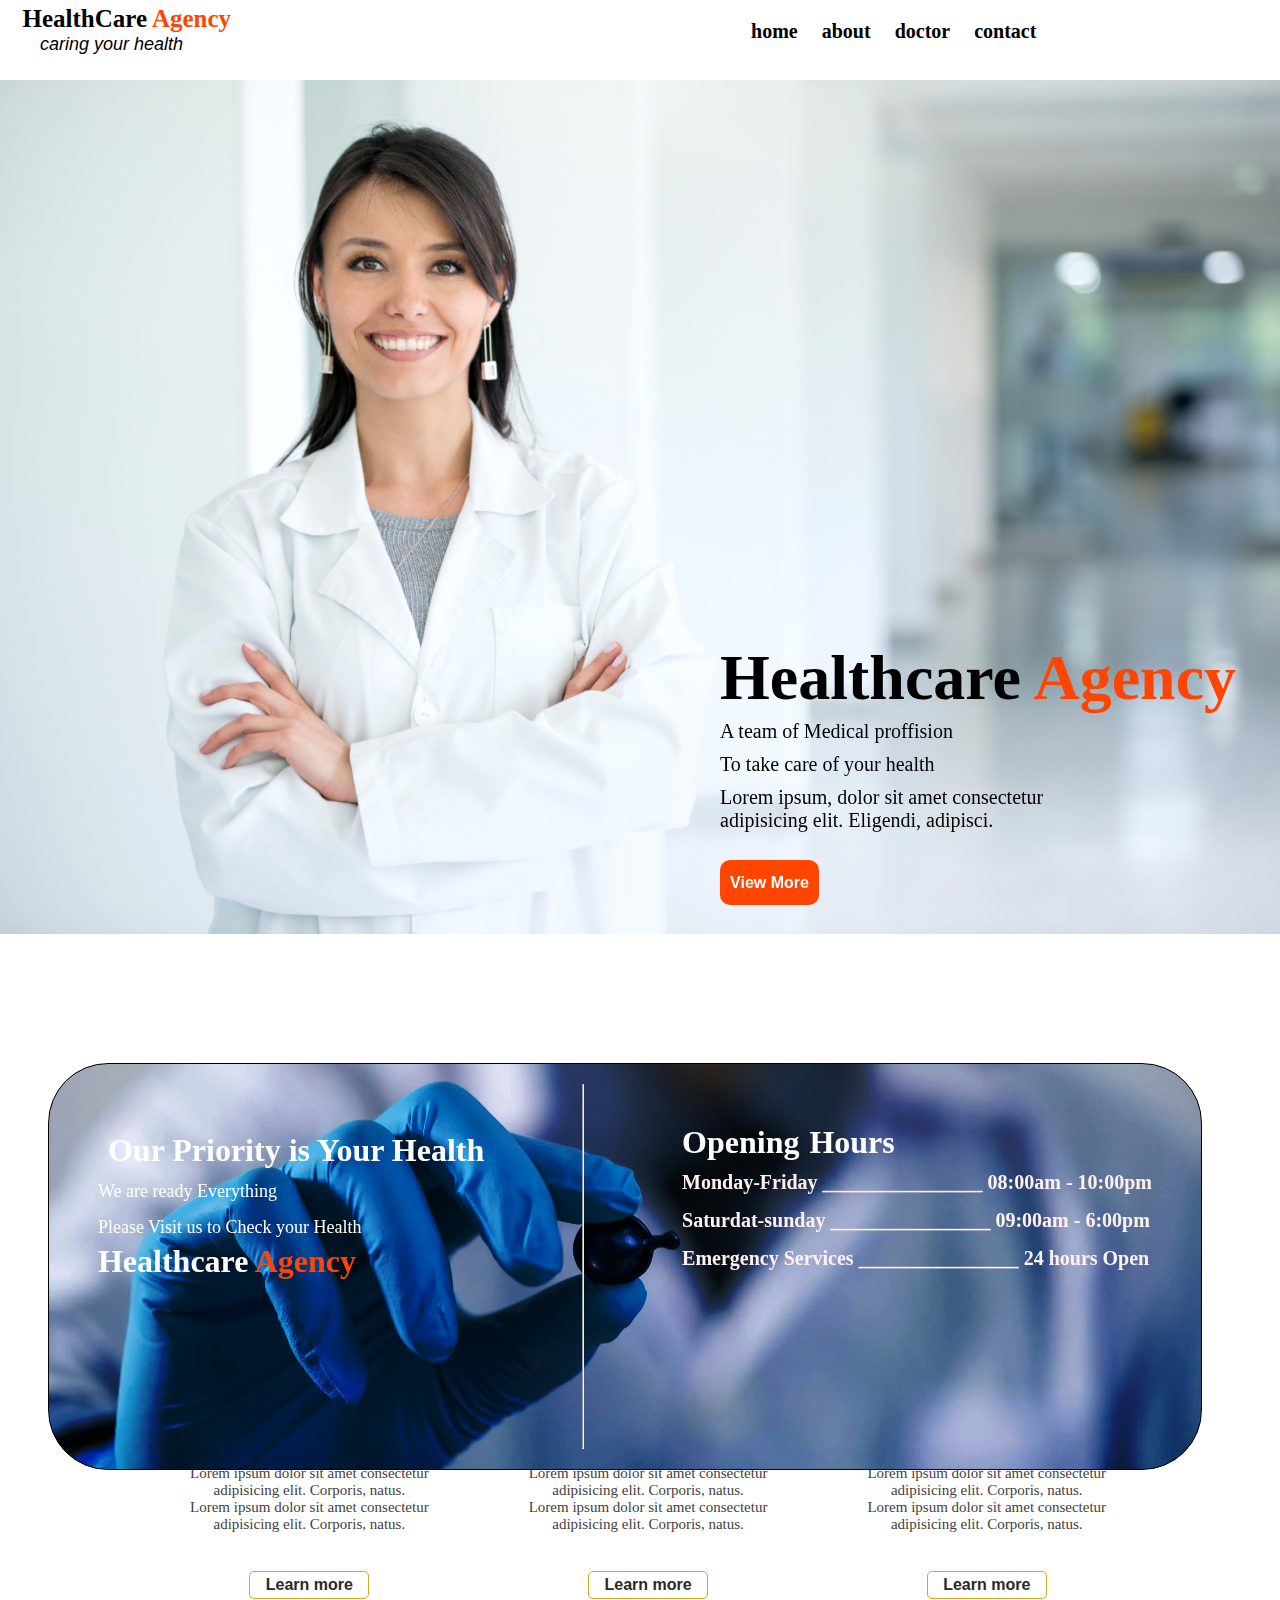
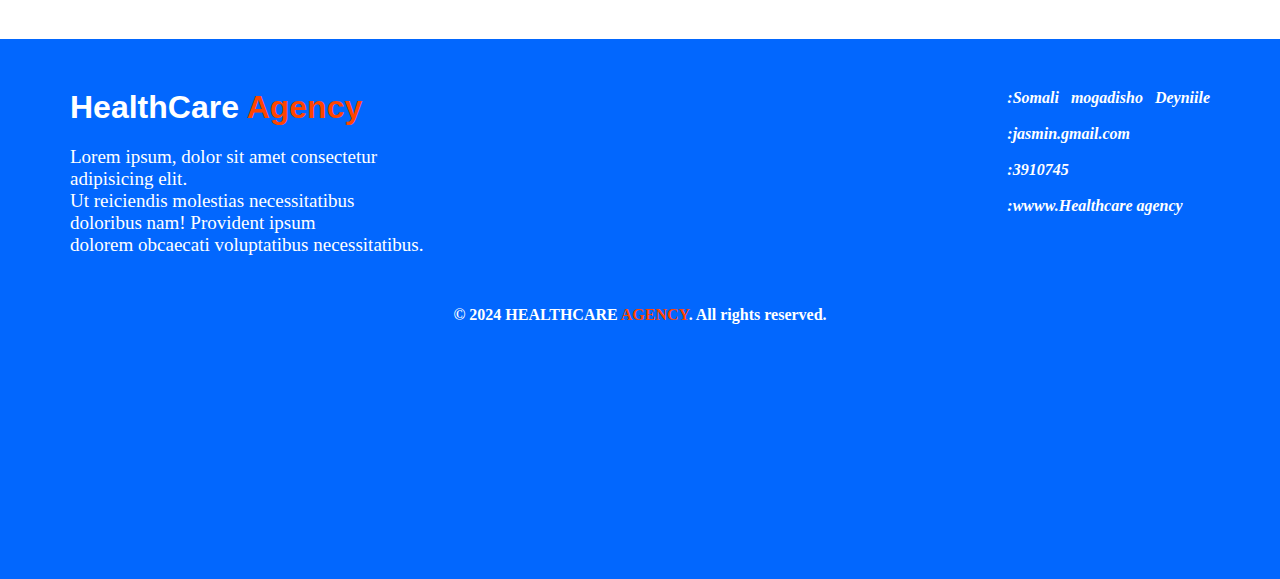
<file: index.html>
<!DOCTYPE html>
<html lang="en">
<head>
    <meta charset="UTF-8">
    <meta name="viewport" content="width=device-width, initial-scale=1.0">
    <title>Home page</title>
    <link rel="stylesheet" href="style.css">
    <link rel="stylesheet" href="https://cdnjs.cloudflare.com/ajax/libs/font-awesome/6.6.0/css/all.min.css" integrity="sha512-Kc323vGBEqzTmouAECnVceyQqyqdsSiqLQISBL29aUW4U/M7pSPA/gEUZQqv1cwx4OnYxTxve5UMg5GT6L4JJg=="
     crossorigin="anonymous" referrerpolicy="no-referrer" />
</head>
<body>
    <div class="header">
        <div class="logo">
           <h3><i class="fa-solid fa-heart-pulse"></i> &nbsp; HealthCare <span>Agency</span> <br>
             </h3> <p>caring your health</p>
            
        </div>
        <div class="menu" id="menu-toggle">
            <i class="fa-solid fa-bars "></i>
         </div>
        <div class="he" >
            <a href="home.html">home</a>
            <a href="about.html">about</a>
            <a href="doctors.html">doctor</a>
            <a href="contact.html">contact</a>
        </div>
    </div>

    <!-- <div class="sidebar" id="sidebar">
        <ul>
            <li><a href="index.html">Home</a></li>
            <li><a href="about.html">About</a></li>
            <li><a href="doctors.html">Doctors</a></li>
            <li><a href="contact.html">Contact</a></li>
        </ul>
    </div>

    <script src="script.js"></script> -->
   

    <!-- end here -->

    <div class="home">
        <div class="himg">
            <img src="h.jpg" alt="">
        </div>
        <div class="htext">
            <h1>Healthcare <span>Agency</span></h1>
            <p>A team of Medical proffision</p>
            <p>To take care of your health</p>
            <p>Lorem ipsum, dolor sit amet consectetur <br>
                 adipisicing elit. Eligendi, adipisci.</p>
                 <button>View More</button>
        </div>

        <div class="borderh">
            <div class="sech1">
                <h3>Our Priority is Your Health   <i class="fa-solid fa-heart-pulse"></i></h3>
                <p>We are ready Everything</p>
                <p>Please Visit us to Check your Health</p>
                <h1>Healthcare <span>Agency</span></h1>
            </div>
            <hr>
    
            <div class="sch2">
                <h2>Opening <i class="fa-regular fa-clock"></i> Hours </h2>
                <p>Monday-Friday  ________________ 08:00am - 10:00pm </p>
                <p>Saturdat-sunday  ________________  09:00am - 6:00pm </p>
                <p>Emergency Services  ________________  24 hours Open </p>
    
            </div>
    

        </div>

      
    </div>

    <!-- ends here home section -->

  
        <div class="texthome">
            <h1>Welcome to HEALTHCARE <span>AGENCY</span> </h1>
            <p>Our medical specialists care about u and your family's  Health</p>

        </div>

        <div class="midle">
            <div class="icontxt">
                <i class="fa-solid fa-user-doctor"></i>
                <h1>Healthcare Proficinal</h1>
                <p>Lorem ipsum dolor sit amet consectetur <br>
                     adipisicing elit. Corporis, natus. <br>
                     Lorem ipsum dolor sit amet consectetur <br>
                     adipisicing elit. Corporis, natus.</p>
                     <button>Learn more</button>
        </div>

        <div class="icontxt">
            <i class="fa-solid fa-briefcase-medical"></i>
            <h1>Medical Execelence</h1>
            <p>Lorem ipsum dolor sit amet consectetur <br>
                 adipisicing elit. Corporis, natus. <br>
                 Lorem ipsum dolor sit amet consectetur <br>
                 adipisicing elit. Corporis, natus.</p>
                 <button>Learn more</button>
    </div>

    <div class="icontxt">
        <i class="fa-solid fa-microscope"></i>
        <h1>Latest Technology</h1>
        <p>Lorem ipsum dolor sit amet consectetur <br>
             adipisicing elit. Corporis, natus. <br>
             Lorem ipsum dolor sit amet consectetur <br>
             adipisicing elit. Corporis, natus.</p>
             <button>Learn more</button>
</div>

        </div>
        <!-- ends here -->


        <!-- footer section -->
         <div class="f">
            <div class="footerh">
                <div class="frigths">
                    <h1>HealthCare <span>Agency</span></h1>
                    <p>Lorem ipsum, dolor sit amet consectetur <br>
                         adipisicing elit. <br>
                         Ut reiciendis molestias necessitatibus <br>
                         doloribus nam! Provident ipsum <br>
                          dolorem obcaecati voluptatibus necessitatibus.</p>
                </div>
                <div class="iconfooter">
                    <i class="fa-solid fa-location-dot"><h3>:Somali &nbsp; mogadisho &nbsp; Deyniile</h3> </i> <br>
                    <i class="fa-regular fa-envelope"><h3>:jasmin.gmail.com</h3></i> <br>
                    <i class="fa-solid fa-phone"><h3>:3910745</h3></i> <br>
                    <i class="fa-solid fa-globe"><h3>:wwww.Healthcare agency</h3></i> 
    
                </div>
            </div>
            <h4>&copy; 2024 HEALTHCARE <span>AGENCY</span>. All rights reserved.</h4>
                
            
               

         </div>

       

    
        
    
</body>
</html>
</file>
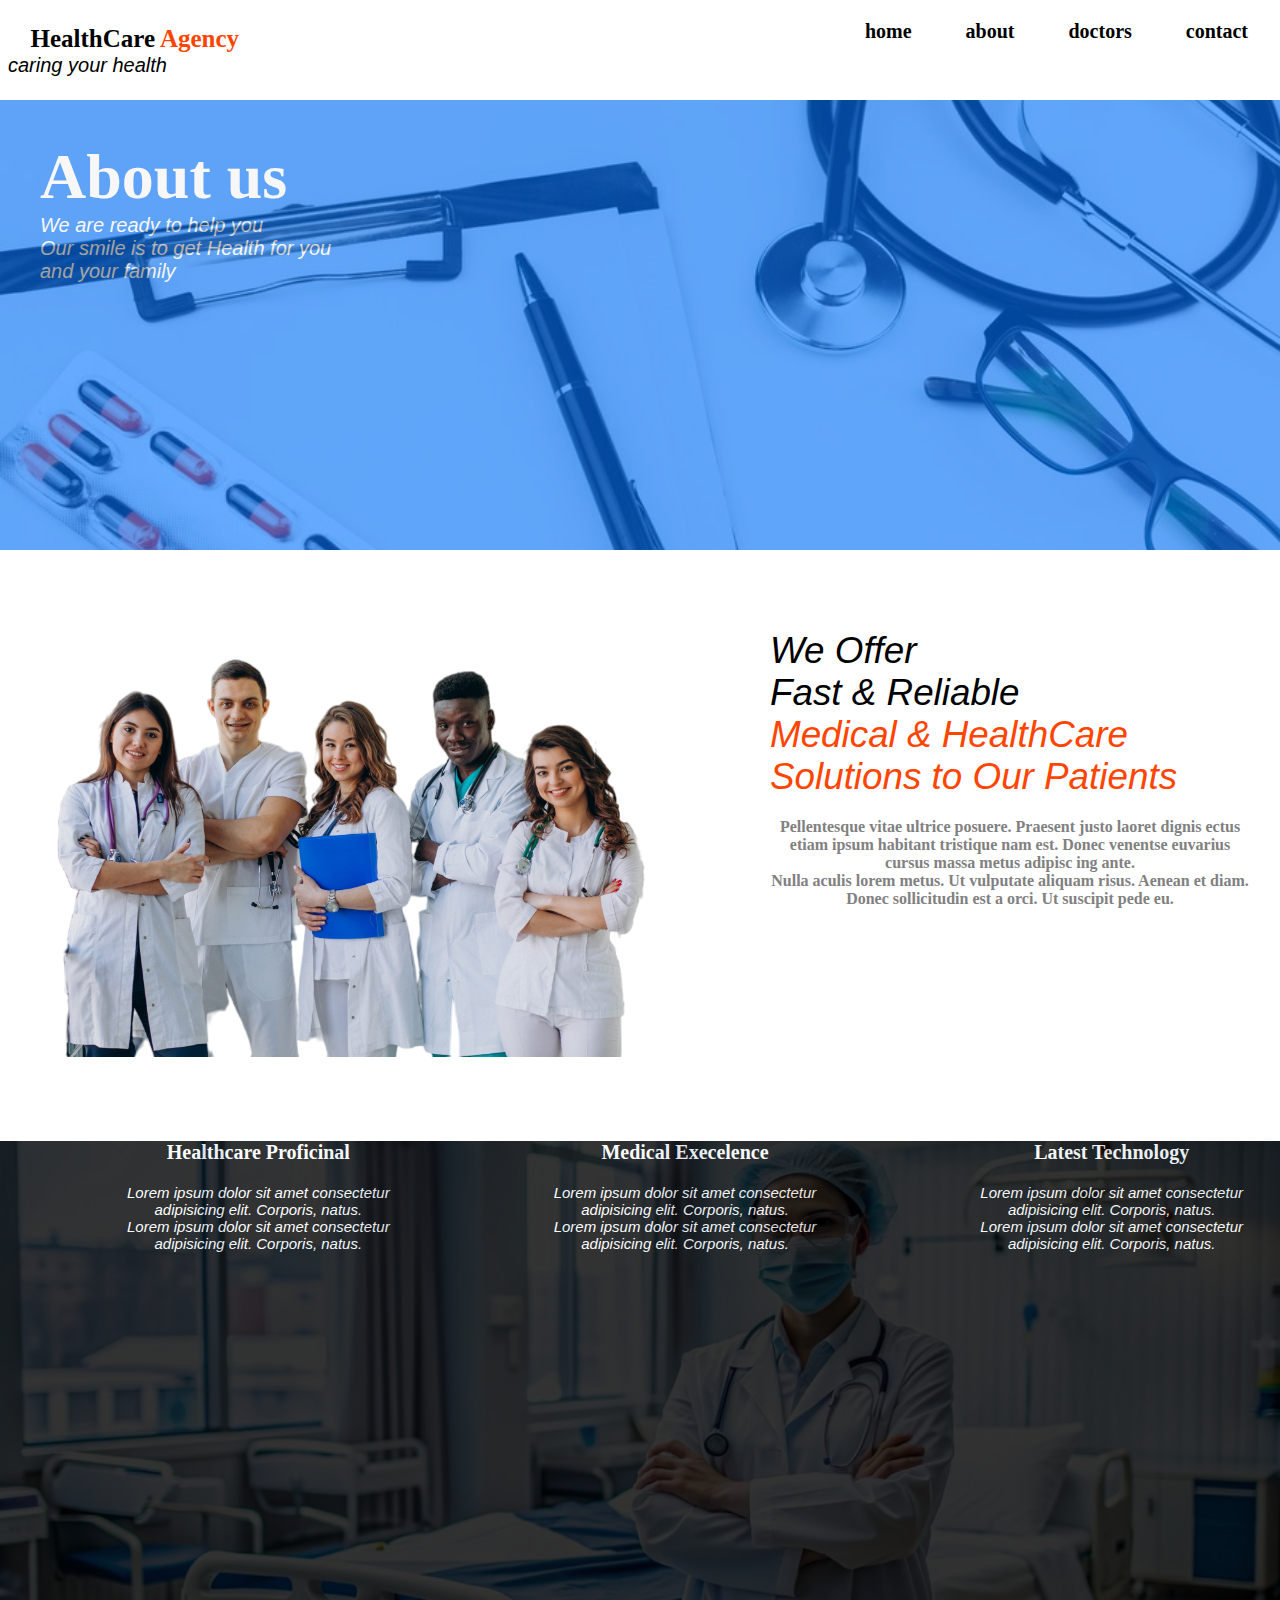
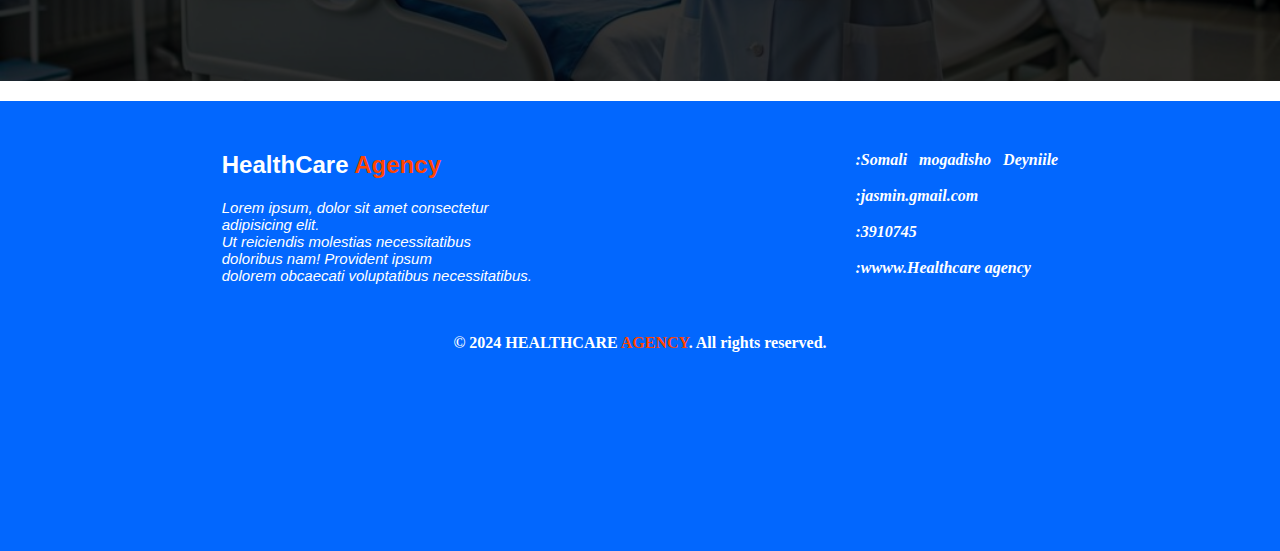
<file: about.html>
<!DOCTYPE html>
<html lang="en">
<head>
    <meta charset="UTF-8">
    <meta name="viewport" content="width=device-width, initial-scale=1.0">
    <title>Document</title>
    <link rel="stylesheet" href="about.css">
    <link rel="stylesheet" href="https://cdnjs.cloudflare.com/ajax/libs/font-awesome/6.6.0/css/all.min.css" integrity="sha512-Kc323vGBEqzTmouAECnVceyQqyqdsSiqLQISBL29aUW4U/M7pSPA/gEUZQqv1cwx4OnYxTxve5UMg5GT6L4JJg=="
    crossorigin="anonymous" referrerpolicy="no-referrer" />
</head>
<body>
    <div  class="header">
        <div>
           <h3>    <i class="fa-solid fa-heart-pulse"></i> &nbsp; HealthCare <span>Agency</span> <br>
             </h3> <p>caring your health</p>
        </div>
        <div >
            <a href="index.html">home</a>
            <a href="about.html">about</a>
            <a href="doctors.html">doctors</a>
           
            <a href="contact.html">contact</a>
        </div>
    </div>
    <!-- ends here -->
<div class="kor">


    <div class="ab">
    <div class="abhead">
        <h1>About us</h1>
        <p>We are  ready to help you</p>
        <p>Our smile is to get Health for you <br>
             and your family</p>
    </div>
</div>
</div>

    <div class="about">
        <div class="abimg">
            <img src="about2.png" alt="" srcset="">
        </div>
        <div class="textabout">
           <p>We Offer <br>
Fast & Reliable <br> <span>Medical & HealthCare <br>
    Solutions to Our Patients <br></span> </p>

<h4> Pellentesque vitae ultrice posuere. Praesent justo laoret dignis ectus <br>
 etiam ipsum habitant tristique nam est. Donec venentse euvarius cursus massa metus adipisc ing ante. <br>
  Nulla aculis lorem metus.

Ut vulputate aliquam risus. Aenean et diam. <br>
Donec sollicitudin est a orci. Ut suscipit pede eu.</h4>
        </div>
    </div>
    

    <div class="mid">

        <div class="midle">
            <div class="icontxt">
                <i class="fa-solid fa-user-doctor"></i>
                <h1>Healthcare Proficinal</h1>
                <p>Lorem ipsum dolor sit amet consectetur <br>
                     adipisicing elit. Corporis, natus. <br>
                     Lorem ipsum dolor sit amet consectetur <br>
                     adipisicing elit. Corporis, natus.</p>
                   
        </div>

        <div class="icontxt">
            <i class="fa-solid fa-briefcase-medical"></i>
            <h1>Medical Execelence</h1>
            <p>Lorem ipsum dolor sit amet consectetur <br>
                 adipisicing elit. Corporis, natus. <br>
                 Lorem ipsum dolor sit amet consectetur <br>
                 adipisicing elit. Corporis, natus.</p>
      
    </div>

    <div class="icontxt">
        <i class="fa-solid fa-microscope"></i>
        <h1>Latest Technology</h1>
        <p>Lorem ipsum dolor sit amet consectetur <br>
             adipisicing elit. Corporis, natus. <br>
             Lorem ipsum dolor sit amet consectetur <br>
             adipisicing elit. Corporis, natus.</p>
            
</div>

        </div>
    </div>



    <!-- footer section -->

    <div class="foot" >
        <div class="footerh">
            <div class="frigths">
                <h1>HealthCare <span>Agency</span></h1>
                <p>Lorem ipsum, dolor sit amet consectetur <br>
                     adipisicing elit. <br>
                     Ut reiciendis molestias necessitatibus <br>
                     doloribus nam! Provident ipsum <br>
                      dolorem obcaecati voluptatibus necessitatibus.</p>
            </div>
            <div class="iconfooter">
                <i class="fa-solid fa-location-dot"><h3>:Somali &nbsp; mogadisho &nbsp; Deyniile</h3> </i> <br>
                <i class="fa-regular fa-envelope"><h3>:jasmin.gmail.com</h3></i> <br>
                <i class="fa-solid fa-phone"><h3>:3910745</h3></i> <br>
                <i class="fa-solid fa-globe"><h3>:wwww.Healthcare agency</h3></i> 

            </div>
        </div>
        <h4>&copy; 2024 HEALTHCARE <span>AGENCY</span>. All rights reserved.</h4>
    </div>
 
        
</body>
</html>
</file>
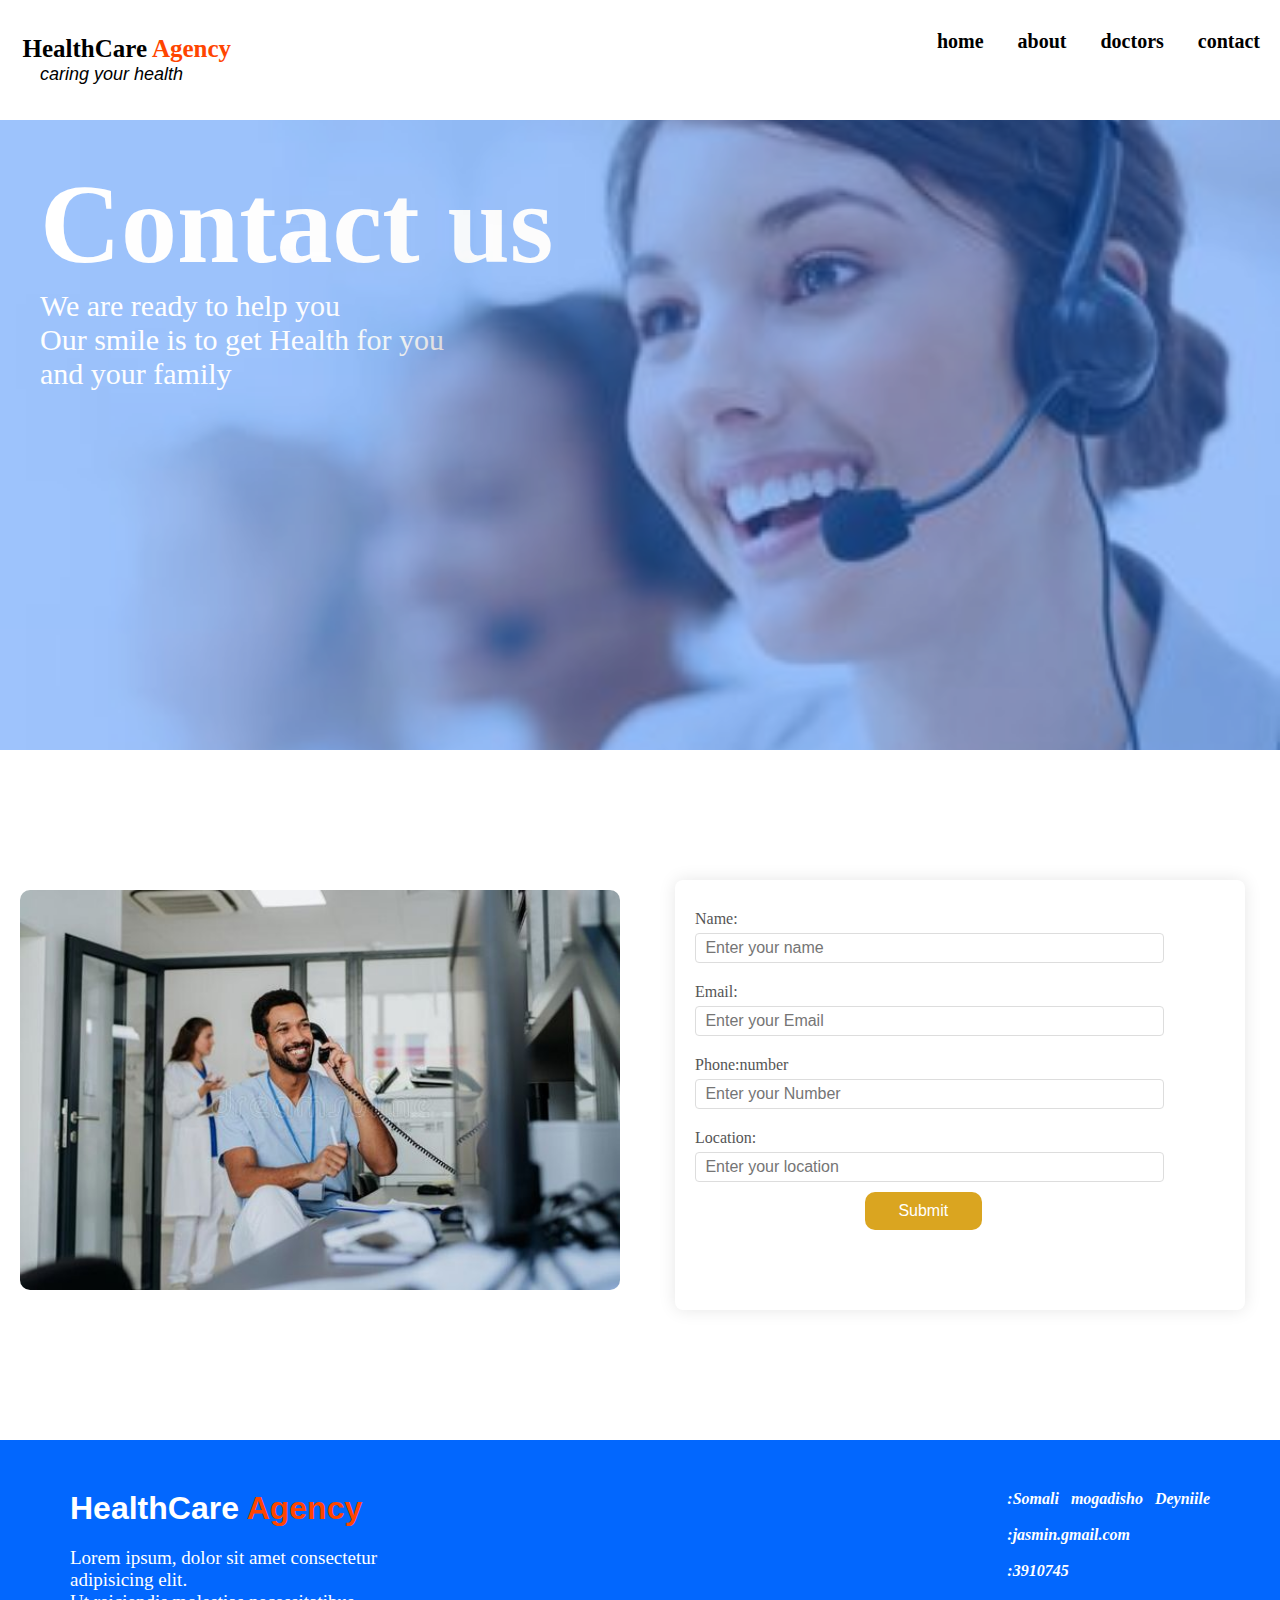
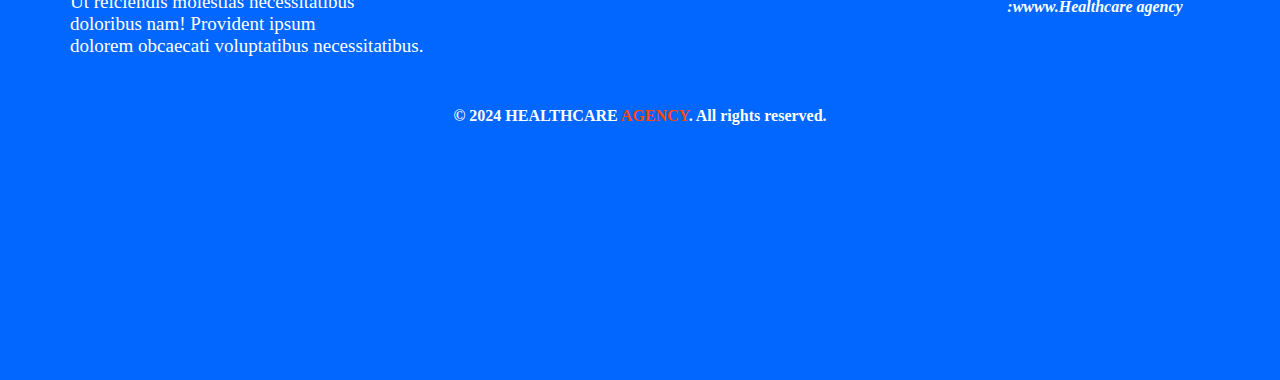
<file: contact.html>
<!DOCTYPE html>
<html lang="en">
<head>
    <meta charset="UTF-8">
    <meta name="viewport" content="width=device-width, initial-scale=1.0">
    <title>Document</title>
  <link rel="stylesheet" href="contact.css">
  <link rel="stylesheet" href="https://cdnjs.cloudflare.com/ajax/libs/font-awesome/6.6.0/css/all.min.css" integrity="sha512-Kc323vGBEqzTmouAECnVceyQqyqdsSiqLQISBL29aUW4U/M7pSPA/gEUZQqv1cwx4OnYxTxve5UMg5GT6L4JJg=="
  crossorigin="anonymous" referrerpolicy="no-referrer" />
</head>
<body>
    <div  class="header">
        <div>
           <h3>    <i class="fa-solid fa-heart-pulse"></i> &nbsp; HealthCare <span>Agency</span> <br>
             </h3> <p>caring your health</p>
        </div>
        <div >
            <a href="index.html">home</a>
            <a href="about.html">about</a>
            <a href="doctors.html">doctors</a>
           
            <a href="contact.html">contact</a>
        </div>
    </div>
    <!-- end here -->
     <div class="kor">
        <div class="ab">
            <div class="abhead">
                <h1>Contact us</h1>
                <p>We are  ready to help you</p>
                <p>Our smile is to get Health for you <br>
                     and your family</p>
            </div>
        </div>
        

     </div>
   


    <div class="contact">
        <div class="imc"> 
            <img src="call.jpg" alt="">
        </div>
        <div class="formc">
            <form action="">
                <label for="">Name:</label> 
                <input type="text" placeholder=" Enter your name">
                <label for="">Email:</label>
                <input type="text" placeholder=" Enter your Email">
                <label for="">Phone:number</label>
                <input type="text" placeholder=" Enter your Number">
                <label for="">Location:</label>
                <input type="text" placeholder=" Enter your location ">
                <button>Submit</button>
            </form>
            
        </div>
    </div>


    <!-- footer section -->

   <!-- footer section -->
   <div class="f">
    <div class="footerh">
        <div class="frigths">
            <h1>HealthCare <span>Agency</span></h1>
            <p>Lorem ipsum, dolor sit amet consectetur <br>
                 adipisicing elit. <br>
                 Ut reiciendis molestias necessitatibus <br>
                 doloribus nam! Provident ipsum <br>
                  dolorem obcaecati voluptatibus necessitatibus.</p>
        </div>
        <div class="iconfooter">
            <i class="fa-solid fa-location-dot"><h3>:Somali &nbsp; mogadisho &nbsp; Deyniile</h3> </i> <br>
            <i class="fa-regular fa-envelope"><h3>:jasmin.gmail.com</h3></i> <br>
            <i class="fa-solid fa-phone"><h3>:3910745</h3></i> <br>
            <i class="fa-solid fa-globe"><h3>:wwww.Healthcare agency</h3></i> 

        </div>
    </div>
    <h4>&copy; 2024 HEALTHCARE <span>AGENCY</span>. All rights reserved.</h4>
        
    
       

 </div>

 
        

    
</body>
</html>
</file>
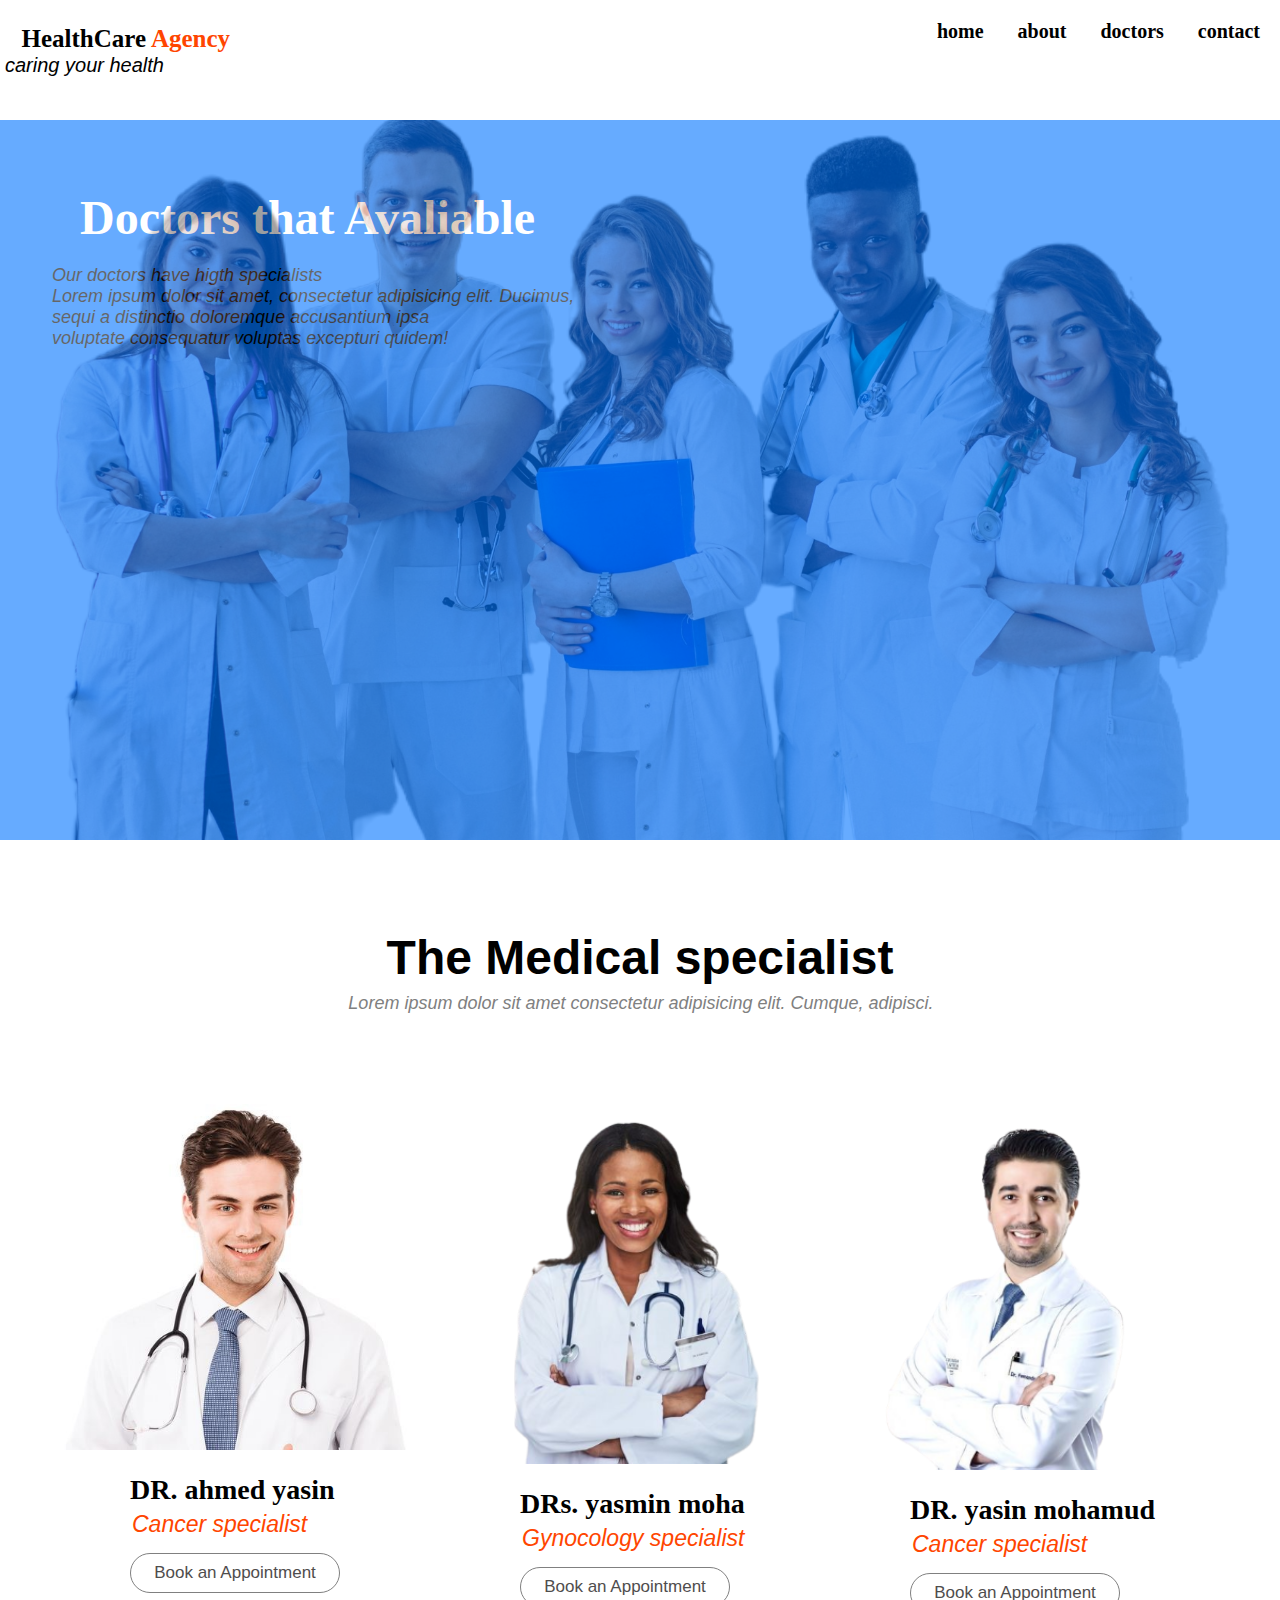
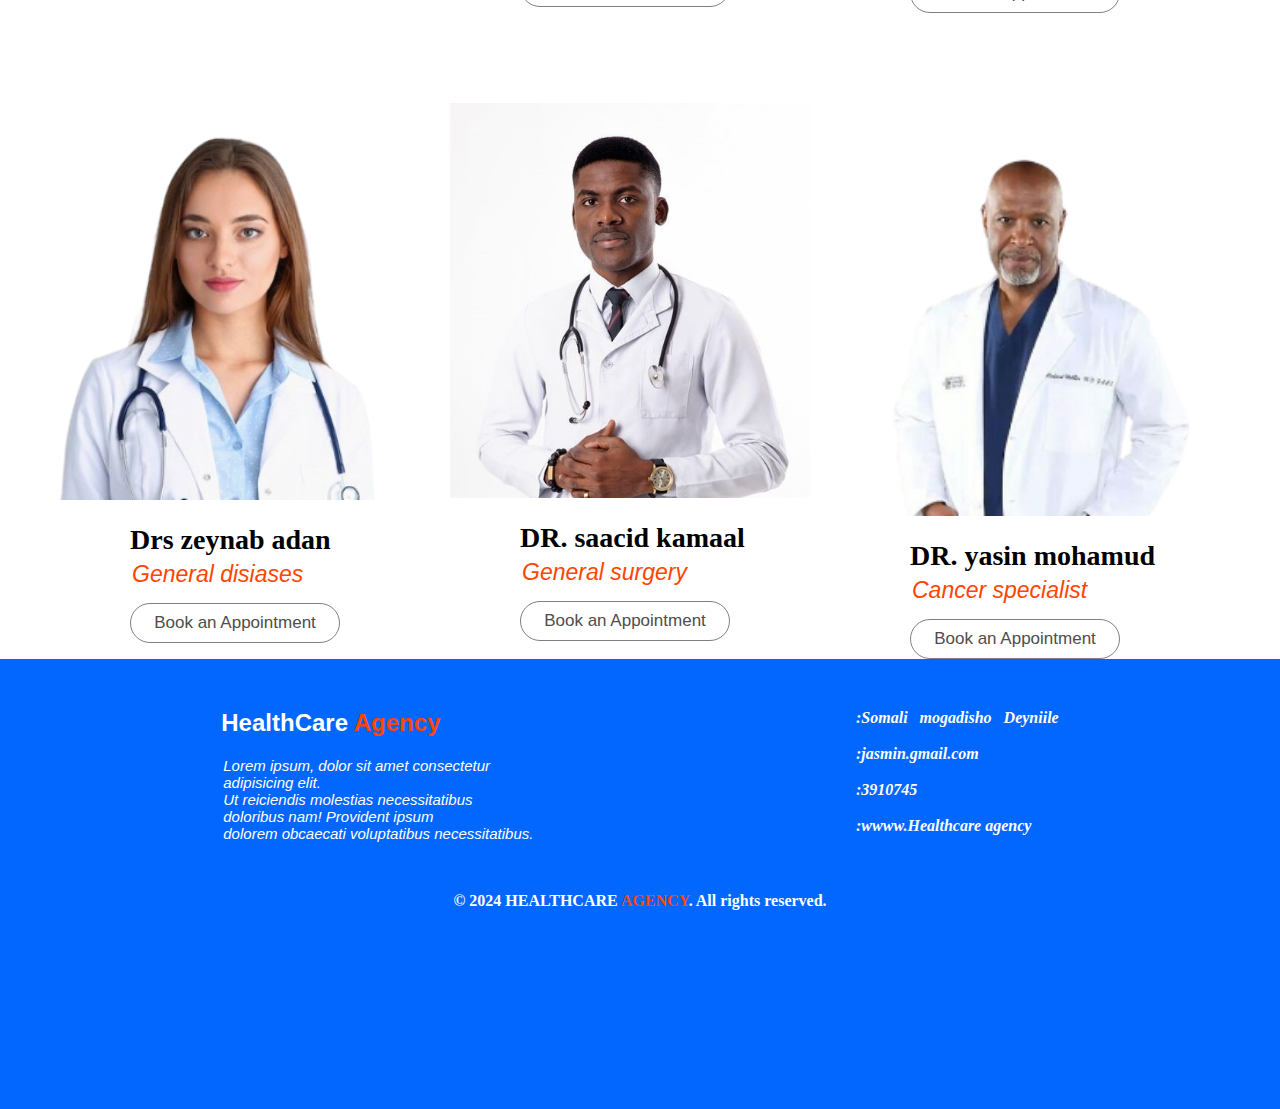
<file: doctors.html>
<!DOCTYPE html>
<html lang="en">
<head>
    <meta charset="UTF-8">
    <meta name="viewport" content="width=device-width, initial-scale=1.0">
    <title>Document</title>
    <link rel="stylesheet" href="doctor.css">
</head>
<body>
    <div  class="header">
        <div>
           <h3>    <i class="fa-solid fa-heart-pulse"></i> &nbsp; HealthCare <span>Agency</span> <br>
             </h3> <p>caring your health</p>
        </div>
        <div class="ull" >
            <a href="index.html">home</a>
            <a href="about.html">about</a>
            <a href="doctors.html">doctors</a>
            <a href="contact.html">contact</a>
        </div>
    </div>
    <!-- end here -->
<div class="dc">
    <div class="doctor">
        <div class="textdoctor">
            <h2>Doctors that Avaliable</h2>
            <p>Our doctors have higth specialists</p>
            <p>Lorem ipsum dolor sit amet, consectetur adipisicing elit. Ducimus, <br>
                 sequi a distinctio doloremque accusantium ipsa <br>
                  voluptate consequatur voluptas excepturi quidem!</p>
        </div>
    </div>
</div>

    <!--  -->
    <div class="textd">
        <h1>The Medical specialist</h1>
        <p>Lorem ipsum dolor sit amet consectetur adipisicing elit. Cumque, adipisci.</p>
    </div>

    <!-- // -->

    <div class="cards">
        <div class="docimages">
            <img src="dc11.jpg" alt="" srcset="">
            <div class="textdoc">
                <h1>DR. ahmed yasin</h1>
                <p>Cancer specialist</p>
                <button>Book an Appointment</button>
            </div>
        </div>
       
        <!-- 2 -->
        <div class="docimages">
            <img src="dc222.png" alt="" srcset="">
            <div class="textdoc">
                <h1>DRs. yasmin moha</h1>
                <p>Gynocology specialist</p>
                <button>Book an Appointment</button>
            </div>
        </div>
        
        <!-- 3 -->
        <div class="docimages">
            <img src="doc444.png" alt="" srcset="">
            <div class="textdoc">
                <h1>DR.  yasin mohamud</h1>
                <p>Cancer specialist</p>
                <button>Book an Appointment</button>
            </div>
        </div>
      
    </div>

    <!-- // -->
    <div class="cards">
        <div class="docimages">
            <img src="doc4.png" alt="" srcset="">
            <div class="textdoc">
                <h1>Drs zeynab adan</h1>
                <p>General disiases</p>
                <button>Book an Appointment</button>
            </div>
        </div>
       
        <!-- 2 -->
        <div class="docimages">
            <img src="dc44.jpg" alt="" srcset="">
            <div class="textdoc">
                <h1>DR. saacid kamaal</h1>
                <p>General surgery</p>
                <button>Book an Appointment</button>
            </div>
        </div>
        
        <!-- 3 -->
        <div class="docimages">
            <img src="jj.png" alt="" srcset="">
            <div class="textdoc">
                <h1>DR.  yasin mohamud</h1>
                <p>Cancer specialist</p>
                <button>Book an Appointment</button>
            </div>
        </div>
      
    </div>

    <!-- // -->

     <!-- footer section -->

     <div class="foot" >
        <div class="footerh">
            <div class="frigths">
                <h1>HealthCare <span>Agency</span></h1>
                <p>Lorem ipsum, dolor sit amet consectetur <br>
                     adipisicing elit. <br>
                     Ut reiciendis molestias necessitatibus <br>
                     doloribus nam! Provident ipsum <br>
                      dolorem obcaecati voluptatibus necessitatibus.</p>
            </div>
            <div class="iconfooter">
                <i class="fa-solid fa-location-dot"><h3>:Somali &nbsp; mogadisho &nbsp; Deyniile</h3> </i> <br>
                <i class="fa-regular fa-envelope"><h3>:jasmin.gmail.com</h3></i> <br>
                <i class="fa-solid fa-phone"><h3>:3910745</h3></i> <br>
                <i class="fa-solid fa-globe"><h3>:wwww.Healthcare agency</h3></i> 

            </div>
        </div>
        <h4>&copy; 2024 HEALTHCARE <span>AGENCY</span>. All rights reserved.</h4>
    </div>
</body>

</html>
</file>
<file: style.css>
*{
    padding: 0;
    margin: 0;
}
.header{
    display: flex;

  position: fixed;
  background-color: white;
  width:100%;
 
 
    
}
span{
    color: orangered;
}
i{
    font-size: 30px;
    font-weight: bold;
    color: orangered;
    
}
.header h3{
    font-size:25px;
    color: #000;
    padding-right: 20px;
    
}
.header p{
    font-size: 18px;
    font-style: italic;
 font-family: 'Lucida Sans', 'Lucida Sans Regular', 'Lucida Grande', 'Lucida Sans Unicode', Geneva, Verdana, sans-serif;
  padding-left: 40px;  
}
.he{
  margin-left: 500px;
  padding-top: 20px;
}

a{
    text-decoration: none;
  
    margin-right: 20px;
    font-weight: bold;
   font-size: 20px;
   color: black;
}
a:hover{
    color:orangered ;
}




.sidebar {
  position: fixed;
  top: 0;
  left: -250px; /* Initially hidden */
  width: 250px;
  height: 100%;
  background-color: #333;
  transition: left 0.3s ease;
  z-index: 999;
}

.sidebar ul {
  list-style: none;
  padding: 0;
  margin: 0;
}

.sidebar ul li {
  padding: 15px;
  text-align: center;
}

.sidebar ul li a {
  color: white;
  text-decoration: none;
  display: block;
}

.sidebar ul li a:hover {
  background-color: #444; /* Hover effect for sidebar */
}

.sidebar.active {
  left: 0; /* Show sidebar */
}
.menu i{
  display: none;
}
/* ends here header section */

.himg img{
    width: 100%;
    margin-top: 80px;
}
.htext{
    position: absolute;
    left: 700px;
    bottom: -5px;
    padding-left: 20px;
}
.htext h1{
    font-size: 4em;
    font-weight: bold;
    padding-bottom: 5px;

}
.htext p{
    font-size: 20px;
    padding-bottom: 10px;
  

}
button{
    background-color: orangered;
    width: 99px;
    height: 45px;
    border-radius: 10px;
    color: white;
    font-weight: bold;
    font-size: 1em;
    border: none;
    margin-top: 18px;
}
button:hover{
    background-color: rgb(47, 92, 254);
    color: white;
}
/* ends here home section */

.borderh{
    background-image: 
    linear-gradient( rgb(52, 63, 72), rgba(14, 30, 44, 0.981)), /* Light blue gradient */
    url('home.webp'); /* Your background image */
  background-size: cover; /* Ensure the background image covers the container */
  background-position: center; /* Center the background image */
  background-blend-mode: overlay; /* Blend mode to combine gradient and image */
 
  border: 1px solid;
 width: 90%;
 margin-left: 48px;
 height: 45%;
 position: absolute;
 bottom: -570px;
 border-radius: 60px;
 display: flex;
 justify-content: space-around;



  
}
.sech1{
   padding-top: 50px;
   
}
.sech1 i{
 
    font-size: 40px;
}
.sech1 h3{
    font-weight: bold;
    font-size: 2em;
    color: white;
    padding-top: 10px;
}
.sech1 p{
    font-size: 18px;
    color: white;
    padding-top: 10px;
    padding-bottom: 5px;
}
.sech1 h1{
    color: white;
}

.sch2{
    padding-top: 50px;
    
 }
 .sch2 h2{
     font-weight: bold;
     font-size: 2em;
     color: white;
     padding-top: 10px;
     
 }
 .sch2 i{
    padding-left: 2px;
 }
 
 .sch2 p{
     font-size: 20px;
     color: rgb(255, 240, 240);
     padding-top: 10px;
     padding-bottom: 5px;
     font-weight: bold;
 }
 hr{
  margin-top: 20px;
  margin-bottom: 20px;
 }
.sch2 hr{
    width: 10px;
}
 /* ends here */

 .texthome{
    text-align: center;
  margin-top: 300px;
 }
 .texthome h1{
    font-size: 3em;
    font-weight: bold;
  
   padding-bottom: 10px;
 font-family: 'Lucida Sans', 'Lucida Sans Regular', 'Lucida Grande', 'Lucida Sans Unicode', Geneva, Verdana, sans-serif;
 }
 .texthome p{
    font-size: 25px;
    color: rgb(79, 78, 78);
    font-family: 'Lucida Sans', 'Lucida Sans Regular', 'Lucida Grande', 'Lucida Sans Unicode', Geneva, Verdana, sans-serif;
 }

 .midle{
    margin-top: 90px;
    display: flex;
    margin-bottom: 40px;
    margin-left: 90px;
    
 }
.icontxt{
   
    text-align: center;
    padding-left: 100px;
    
}

 .icontxt i{
  
    font-size: 80px;
    font-weight: bold;
    color: rgb(0, 106, 255);
    padding-bottom: 50px;
    
 }
 .icontxt i:hover{
    color: orangered;
 }
 .icontxt h1{
    font-size: 20px;
 }
 .icontxt p{
    font-size: 15px;
    color: rgb(67, 65, 65);
    padding-top: 20px;
    padding-bottom: 20px;
 }
 .icontxt button{
    background-color: transparent;
    color: rgb(42, 41, 41);
    border: 1px solid goldenrod;
   border-radius: 5px;
   width: 120px;
   height: 28px;
   padding: 2px 3px;
 }
 .icontxt button:hover{
   background-color: orangered;
   color: white;
 }
 /* end here */

 .f{
    background-color: rgb(2, 103, 254);
    height: 60vh;

 }
 .footerh{
    display: flex;
    justify-content: space-between;
  
    padding: 50px 70px;
  
  
 }
 .frigths h1{
    padding-bottom: 20px;
    font-size: 2em;
    font-family: 'Lucida Sans', 'Lucida Sans Regular', 'Lucida Grande', 'Lucida Sans Unicode', Geneva, Verdana, sans-serif;
    font-weight: bold;
    color: white;
 }
 .frigths p{
    font-size: 19px;
    color:rgb(34, 32, 32);
    color: white;
 }
 .iconfooter i{
    color: orangered;
    font-size: 12px;
    display: flex;
    padding-left: 10px;
 }

 .iconfooter  i ,h3{
    color: white;
    font-size: 16px;
    padding-left: 10px;
 }
 h4 {
  text-align: center;
  color: white;
    
  
 
 }

 /* responsive */
 @media (max-width: 768px) {
  .header {
      flex-direction: column; /* Stack items vertically */
      align-items: flex-start; /* Align items to the left */
  }

  .header h3, .header p {
      padding-left: 0; /* Remove left padding on smaller screens */
  }

  .he {
      margin-left: 0; /* Remove left margin */
      padding-top: 10px; /* Adjust top padding */
  }

  a {
      font-size: 18px; /* Smaller font size for links */
      margin-right: 10px; /* Adjust margin for links */
  }
}

 /* @media (max-width: 768px) {
    .he{
     display: none;
    }
     .menu i{
      padding-left: 100px;
      padding-bottom: 20px;
      font-size: 40px;
      padding-top: 6px;
    }
    .logo h3{
      padding-top: 10px;
    }
    .header h3 {
      font-size: 20px;
    }
    .header p {
      font-size: 14px;
      padding-left: 0; /* Remove padding for better alignment */
    }
    a {
      font-size: 16px; /* Further reduce font size */
      margin-right: 200px; /* Reduce margin */
      display: block;
    }
  } */



  @media (max-width: 768px) {
    .htext {
      left: 72%;
      bottom: 50%;
      transform: translateX(-50%);
      padding-left: 5px;
    }
  
    .htext h1 {
      font-size: 1cm;
    }
  
    .htext p {
      font-size: 10px;
    }
  
    button {
      width: 80px;
      height: 35px;
      font-size: 0.8em;
    }
  }


  @media (max-width: 768px) {
    .borderh {
      border-radius: 30px;
      padding: 10px 0p;
    
      margin-right: 20px;
      height: 290px;
      margin-bottom: 600px;
    }
  }

  @media (max-width: 768px) {
    .sech1 h3 {
      font-size: 18px;
    }
  
    .sech1 p {
      font-size: 14px;
    }
  
    .sech1 i {
      font-size: 20px;
    }
  }

  @media (max-width: 768px) {
    .sch2 h2 {
      font-size: 18px;
    }
  
    .sch2 p {
      font-size: 16px;
    }
  
    .sch2 hr {
      width: 6px;
    }
  }
  


  @media (max-width: 768px) {
    .texthome {
      margin-top: 450px; /* Further adjust margin for smaller screens */
    }
  
    .texthome h1 {
      font-size: 2em;
    }
  
    .texthome p {
      font-size: 18px;
    }
  }

  @media (max-width: 768px) {
    .midle {
      margin-left: 30px; /* Adjust left margin for smaller screens */
      margin-right: 30px; /* Adjust right margin for smaller screens */
    }
  }
  @media (max-width: 768px) {
    .icontxt {
      padding-left: 30px; /* Further adjust padding */
    }
  
    .icontxt i {
      font-size: 50px; /* Further adjust icon size */
    }
  
    .icontxt h1 {
      font-size: 16px;
    }
  
    .icontxt p {
      font-size: 12px;
    }
  
    .icontxt button {
      width: 80px; /* Further adjust button width */
      height: 22px; /* Further adjust button height */
      font-size: 12px;
    }
  }


  @media (max-width: 768px) {
    .f {
      height: 68vh; /* Further reduce height for smaller screens */
    }
  }

  @media (max-width: 768px) {
    .footerh {
      padding: 30px 30px; /* Further adjust padding for smaller screens */
      flex-direction: column; /* Stack items vertically */
      align-items: center; /* Center items horizontally */
    }
  }
  @media (max-width: 768px) {
    .frigths h1 {
      font-size: 1.5em; /* Further adjust font size for smaller screens */
    } }

    @media (max-width: 768px) {
        .iconfooter{
            margin-top: 20px;
        }
        .iconfooter i {
          font-size: 15px; /* Further adjust icon size for smaller screens */
        }
      
        .iconfooter h3 {
          font-size: 18px; /* Further adjust font size for smaller screens */
        }
      }
</file>
<file: about.css>
*{
    padding: 0;
    margin: 0;
}


.header{
    display: flex;
  justify-content: space-between;

  position: fixed;
  background-color: white;
  width:100%;
  margin-bottom: 60px;
  
 
    
}
span{
    color: orangered;
}
i{
    font-size: 30px;
    font-weight: bold;
    color: orangered;
    
}
.header h3{
    font-size:25px;
    color: #000;
    
}
.header{
  padding:20px 8px;
}
p{
    font-size: 20px;
    font-style: italic;
 font-family: 'Lucida Sans', 'Lucida Sans Regular', 'Lucida Grande', 'Lucida Sans Unicode', Geneva, Verdana, sans-serif;
    
}

a{
    text-decoration: none;
    padding-left: 10px;
    margin-right: 20px;
    font-weight: bold;
   font-size: 20px;
   color: black;
   padding-right: 20px;
}
a:hover{
    color:orangered ;
}
/* end here header sction */
.ab{
    background-image: url(we.jpg);
    background-position: center;
    background-size: cover;
    margin-bottom: 20px;
 
}
.kor{
  padding-top:100px ;

}
.abhead{
    background-color: rgb(0, 115, 255);
    opacity: 0.6;
    width: 100%;
    height: 50vh;
   
    
}
.abhead h1{
   padding-left: 40px;
   padding-top: 40px;
   color:white;
    font-weight: bold;
    font-size: 4em;
}
.abhead p{
    font-size: 20px;
    color: white;
    padding-left: 40px;
  
}
/* ends here */

.about{
    display: flex;
    justify-content: space-around;
   margin: 80px 30px;
  
}
.abimg img{
    width: 640px;
}
.textabout{
    margin-left: 100px;
}
.textabout p{
    font-size: 2.3em;
}
.textabout h4{
    font-size: 16px;
    color: rgb(129, 129, 129);
    padding-top: 20px;
}
/* ends her */



.midle{
    margin-top: 80px;
    display: flex;
    margin-bottom: 40px;
    background-image: url(abb.jpg);
    background-position: center;
    background-size: cover;
    margin-bottom: 20px;
   
    
 }
.icontxt{
   
    text-align: center;
    padding-left: 90px; background-color: black;
    opacity:0.8;
    width: 100%;
    height: 60vh;
   
   
    
}

 .icontxt i{
  
    font-size: 80px;
    font-weight: bold;
    color: white;
    padding-bottom: 50px;
    margin-top: 30px;
    
 }
 .icontxt h1{
    font-size: 20px;
    color: white;
 }
 .icontxt p{
    font-size: 15px;
    color: white;
    padding-top: 20px;
    padding-bottom: 20px;
 }
.icontxt i:hover{
    color: orangered;

}
/* ends her */


/* footer section */
.foot{
    background-color: rgb(2, 103, 254);
    height: 50vh;

}
.footerh{
    display: flex;
    justify-content: space-around;
    padding: 50px 70px;
 }
 .frigths h1{
    padding-bottom: 20px;
    font-size: 1.5em;
    font-family: 'Lucida Sans', 'Lucida Sans Regular', 'Lucida Grande', 'Lucida Sans Unicode', Geneva, Verdana, sans-serif;
    font-weight: bold;
    color: white;
 }
 .frigths p{
    font-size: 15px;
    color:rgb(34, 32, 32);
    color: white;
 }
 .iconfooter i{
    color: orangered;
    font-size: 12px;
    display: flex;
    padding-left: 10px;
 }

 .iconfooter  i ,h3{
    color: white;
    font-size: 16px;
    padding-left: 10px;
 }
 h4{
    text-align: center;
    color: white;
   
 }
 /* h4 {
  text-align: center;
    position: absolute;
   bottom: -1520px;
   padding-left: 500px;
   font-size: 15px;
   color: rgb(55, 49, 49);
 
 } */


 /* //responsive */
 @media (max-width: 768px) {
  
    .header {
        flex-direction: column; /* Stack items vertically */
        align-items: flex-start; /* Align items to the left */
    }
  
    .header h3, .header p {
        padding-left: 0; /* Remove left padding on smaller screens */
    }
  
    .he {
        margin-left: 0; /* Remove left margin */
        padding-top: 20px; /* Adjust top padding */
       
    }
  
    a {
        font-size: 18px; /* Smaller font size for links */
        margin-right: 10px; /* Adjust margin for links */
       
    
  }
    .about{
        display:block;
    }
    .textabout{
        padding-top: 20px;
        margin-left: 5px;
        
    }
    .textabout p{
        font-size:35px ;
        padding-top: 10px;
        margin-right: 0px;
      
    }
    .abimg img{
        width: 490px;
        margin-left: 0;
    }
   
  }

  @media (max-width: 768px) {
    .midle {
      margin-left: 30px; /* Adjust left margin for smaller screens */
      margin-right: 30px; /* Adjust right margin for smaller screens */
    }
  }
  @media (max-width: 768px) {
    .icontxt {
      padding-left: 30px; /* Further adjust padding */
    }
  
    .icontxt i {
      font-size: 50px; /* Further adjust icon size */
    }
  
    .icontxt h1 {
      font-size: 16px;
    }
  
    .icontxt p {
      font-size: 12px;
    }
  
    .icontxt button {
      width: 80px; /* Further adjust button width */
      height: 22px; /* Further adjust button height */
      font-size: 12px;
    }
  }

  @media (max-width: 768px) {
    .f {
      height: 80vh; /* Further reduce height for smaller screens */
    }
  }

  @media (max-width: 768px) {
    .footerh {
      padding: 30px 30px; /* Further adjust padding for smaller screens */
      flex-direction: column; /* Stack items vertically */
      align-items: center; /* Center items horizontally */
    }
  }
  @media (max-width: 768px) {
    .frigths h1 {
      font-size: 1.5em; /* Further adjust font size for smaller screens */
    } }

    @media (max-width: 768px) {
        .iconfooter{
            margin-top: 20px;
        }
        .iconfooter i {
          font-size: 15px; /* Further adjust icon size for smaller screens */
        }
      
        .iconfooter h3 {
          font-size: 18px; /* Further adjust font size for smaller screens */
        }
      }
</file>
<file: contact.css>
*{
    padding: 0;
    margin: 0;
}

.header{
    display: flex;
  justify-content: space-between;
  position: fixed;
  background-color: white;
  width:100%;
 
    
}
span{
    color: orangered;
}
i{
    font-size: 30px;
    font-weight: bold;
    color: orangered;
    
}
.header h3{
    font-size:25px;
    color: #000;
    
}
.header p{
    font-size: 18px;
    font-style: italic;
 font-family: 'Lucida Sans', 'Lucida Sans Regular', 'Lucida Grande', 'Lucida Sans Unicode', Geneva, Verdana, sans-serif;
  padding-left: 40px;  
}
.kor{
   padding-top: 100px;
}
.header{
  padding-top: 30px;
}

a{
    text-decoration: none;
    padding-left: 10px;
    margin-right: 20px;
    font-weight: bold;
   font-size: 20px;
   color: black;
   margin-top: 5px;
}
a:hover{
    color:orangered ;
}
/* end here */
.ab{
   background-image: url(cl.jpg);
 
   background-position: center;
   background-size: cover;
   margin-bottom: 20px;
   margin-top: 20px;
 
  


}
.abhead{
   background-color: rgb(12, 106, 248);
   opacity: 0.4;
   width: 100%;
   height: 70vh;
   
}
.abhead h1{
  padding-left: 40px;
  padding-top: 40px;
  color:white;
   font-weight: bold;
   font-size: 7em;
}
.abhead p{
   font-size: 30px;
   color: white;
   padding-left: 40px;
 
}
/* ends here */



.contact{
    display: flex;
    
    margin: 100px 20px;
 }
 .imc img{
    width: 600px;
    border-radius: 10px;
    animation-name: imc;
    margin-top: 40px;
 
    animation-duration: 4.2s;
 }
 .formc{
    flex: 2; /* Allows the form to take up more space */
    max-width: 550px; /* Maximum width of the form */
    
    /* Full width within its container */
    margin: 0 auto; /* Centers the form horizontally */
 }

 .formc form{
    width: calc(100% - 20px);
    height: 390px;
  
  
    margin: 30px 10px;
    padding: 20px;
    background: #fff;
    border-radius: 8px;
    box-shadow: 0 0 17px rgba(0, 0, 0, 0.1);
    animation-name: formc;
 
    animation-duration: 4.2s;
 }

 input{
    width: calc(90% - 20px); /* Full width minus padding */
    padding: 5px;
    margin-bottom: 10px;
    border: 1px solid #ddd;
    border-radius: 4px;
    font-size: 16px;
}
 
 label {
   display: block;
    margin: 10px 0 5px;
    color: #555;
}


button {

    background-color:goldenrod;
    margin-left: 170px;
    color: #fff;
    border: none;
    padding: 10px 20px;
    font-size: 16px;
    border-radius: 10px;
    cursor: pointer;
    width: 22%; 
    margin-bottom: 10px;/* Full width of the form */
}

button:hover {
    background-color: #0056b3;}


    .f{
        background-color: rgb(2, 103, 254);
        height: 60vh;
    
     }
     .footerh{
        display: flex;
        justify-content: space-between;
      
        padding: 50px 70px;
      
      
     }
     .frigths h1{
        padding-bottom: 20px;
        font-size: 2em;
        font-family: 'Lucida Sans', 'Lucida Sans Regular', 'Lucida Grande', 'Lucida Sans Unicode', Geneva, Verdana, sans-serif;
        font-weight: bold;
        color: white;
     }
     .frigths p{
        font-size: 19px;
        color:rgb(34, 32, 32);
        color: white;
     }
     .iconfooter i{
        color: orangered;
        font-size: 12px;
        display: flex;
        padding-left: 10px;
     }
    
     .iconfooter  i ,h3{
        color: white;
        font-size: 16px;
        padding-left: 10px;
     }
     h4 {
      text-align: center;
      color: white;
        
      
     
     }

     /* responsive */
     @media (max-width: 768px) {
      .header {
          flex-direction: column; /* Stack items vertically */
          align-items: flex-start; /* Align items to the left */
      }
    
      .header h3, .header p {
          padding-left: 0; /* Remove left padding on smaller screens */
      }
    
      .he {
          margin-left: 0; /* Remove left margin */
          padding-top: 10px; /* Adjust top padding */
      }
    
      a {
          font-size: 18px; /* Smaller font size for links */
          margin-right: 10px; /* Adjust margin for links */
      }
    
      .abhead{
         padding-top: 30px;
      }
      .abhead p{
         font-size: 30px;
      }
      .abhead h1{
         font-size: 3em; 
         margin-top: 20px;
      }
      .contact{
         display: block;
      }
      .contact img{
         width: 360px;
      }
      .formc{
         margin-bottom:0px;
      }
      .formc  button{
         margin-left: 100px; 
         margin-top: 20px;
         padding-left: 10px;
      }
     
   }

    @media (max-width: 768px) {
      .f {
        height: 68vh; /* Further reduce height for smaller screens */
      }
    }
  
    @media (max-width: 768px) {
      .footerh {
        padding: 30px 30px; /* Further adjust padding for smaller screens */
        flex-direction: column; /* Stack items vertically */
        align-items: center; /* Center items horizontally */
      }
    }
    @media (max-width: 768px) {
      .frigths h1 {
        font-size: 1.5em; /* Further adjust font size for smaller screens */
      } }
  
      @media (max-width: 768px) {
          .iconfooter{
              margin-top: 20px;
          }
          .iconfooter i {
            font-size: 15px; /* Further adjust icon size for smaller screens */
          }
        
          .iconfooter h3 {
            font-size: 18px; /* Further adjust font size for smaller screens */
          }
        }
</file>
<file: doctor.css>
*{
    padding: 0;
    margin: 0;
}
.header{
    display: flex;
  justify-content: space-between;
  position: fixed;
  background-color: white;
  width:100%;
 
    
}
span{
    color: orangered;
}
i{
    font-size: 30px;
    font-weight: bold;
    color: orangered;
    
}
.header h3{
    font-size:25px;
    color: #000;
    padding-left: 9px;
    
}
.header{
  padding-top: 20px; 
}
.header p{
  padding-left: 5px;
}
p{
    font-size: 20px;
    font-style: italic;
 font-family: 'Lucida Sans', 'Lucida Sans Regular', 'Lucida Grande', 'Lucida Sans Unicode', Geneva, Verdana, sans-serif;
 padding-left: 2px;
    
}

a{
    text-decoration: none;
    padding-left: 10px;
    margin-right: 20px;
    font-weight: bold;
   font-size: 20px;
   color: black;
}
a:hover{
    color:orangered ;
}
/* end here */
.doctor{
    background-image: url(about2.png);
  
    background-position: center;
    background-size: cover;
    margin-bottom: 20px;
}
.dc{
  padding-top: 120px;
}
.textdoctor{
    background-color: rgb(0, 115, 255);
    opacity: 0.6;
    width: 100%;
    height: 80vh;
    padding-left: 50px;
   
}

.textdoctor h2{
    color: white;
    font-weight: bold;
    font-size: 3em;
   padding-top: 70px;
   padding-bottom: 20px;
   padding-left: 30px;
}
.textdoctor p{
    font-size: 18px;
}
/* // */

.textd{
    text-align: center;
    padding-top: 70px;
}
.textd h1{
    font-size: 3em;
   font-weight: bold;
   font-family: 'Lucida Sans', 'Lucida Sans Regular', 'Lucida Grande', 'Lucida Sans Unicode', Geneva, Verdana, sans-serif;
}
.textd p{
    padding-top: 8px;
    font-size: 18px;
    color: gray;
}
/* // */

.cards{
    display: flex;
    margin-left: 30px;

}
.cards:hover{
    color: orangered;
}
.docimages img{
    width: 360px;
    margin-left: 30px;
    margin-top: 90px;
   
}
.textdoc{
    padding-left: 100px;
    padding-top: 20px;
}
.textdoc h1{
    font-size: 28px;
}
.textdoc p{
    color: orangered;
    padding-top: 5px;
    font-size: 23px;
}
.textdoc button{
    width: 210px;
    height: 40px;
    background-color: white;
    font-size: 17px;
    border-radius: 50px;
    margin-top: 15px;
    border: 1px solid grey;
    color: rgb(79, 77, 77);
}
.textdoc button:hover{
    background-color: rgb(71, 126, 255);
    color: white;
}
/*  */
/* footer section */
.foot{
    background-color: rgb(2, 103, 254);
    height: 50vh;

}
.footerh{
    display: flex;
    justify-content: space-around;
    padding: 50px 70px;
 }
 .frigths h1{
    padding-bottom: 20px;
    font-size: 1.5em;
    font-family: 'Lucida Sans', 'Lucida Sans Regular', 'Lucida Grande', 'Lucida Sans Unicode', Geneva, Verdana, sans-serif;
    font-weight: bold;
    color: white;
 }
 .frigths p{
    font-size: 15px;
    color:rgb(34, 32, 32);
    color: white;
 }
 .iconfooter i{
    color: orangered;
    font-size: 12px;
    display: flex;
    padding-left: 10px;
 }

 .iconfooter  i ,h3{
    color: white;
    font-size: 16px;
    padding-left: 10px;
 }
 h4{
    text-align: center;
    color: white;
   
 }
 /* h4 {
  text-align: center;
    position: absolute;
   bottom: -1520px;
   padding-left: 500px;
   font-size: 15px;
   color: rgb(55, 49, 49);
 
 } */


 /* //responsive

 */
 @media (max-width: 768px) {
  .header {
      flex-direction: column; /* Stack items vertically */
      padding: 15px; /* Adjust padding */
  }

  .header h3 {
      font-size: 22px; /* Smaller font size for heading */
  }

  p {
      font-size: 18px; /* Smaller font size for paragraph */
  }

  a {
      font-size: 18px; /* Smaller font size for links */
      margin-right: 10px; /* Adjust margin */
  }


    .textdoctor h2,p{
        font-size: 25px;
        padding-right:5px ;
    }
    .cards{
        display: block;
        margin-bottom: 15px;
        margin-left: 0px;
    }

}

@media (max-width: 768px) {
    .f {
      height: 100vh; /* Further reduce height for smaller screens */
    }
  }

  @media (max-width: 768px) {
    .footerh {
      padding: 30px 30px; /* Further adjust padding for smaller screens */
      flex-direction: column; /* Stack items vertically */
      align-items: center; /* Center items horizontally */
    }
  }
  @media (max-width: 768px) {
    .frigths h1 {
      font-size: 1.5em; /* Further adjust font size for smaller screens */
    } }

    @media (max-width: 768px) {
        .iconfooter{
            margin-top: 20px;
        }
        .iconfooter i {
          font-size: 15px; /* Further adjust icon size for smaller screens */
        }
      
        .iconfooter h3 {
          font-size: 18px; /* Further adjust font size for smaller screens */
        }
      }
</file>
